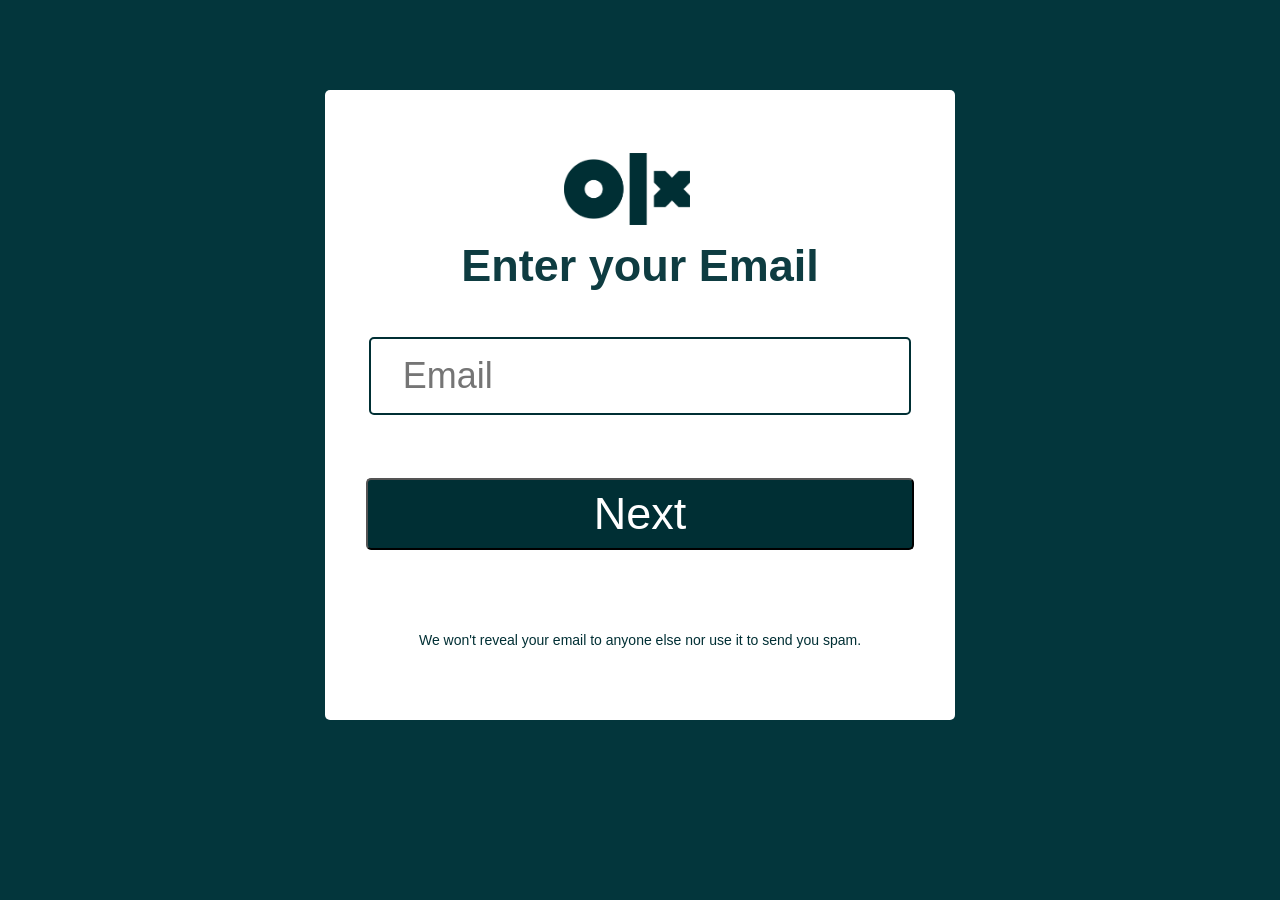
<file: email.html>
<!DOCTYPE html>
<html lang="en">

<head>
    <meta charset="UTF-8">
    <meta http-equiv="X-UA-Compatible" content="IE=edge">
    <meta name="viewport" content="width=device-width, initial-scale=1.0">
    <link rel="stylesheet" href="style.css">
    <link rel="stylesheet" href="https://cdnjs.cloudflare.com/ajax/libs/font-awesome/6.2.0/css/all.min.css">
    <link rel="icon" href="./images/olxbrowserlogo.jpg">
    <title>LoginEmail-OLX</title>
</head>

<body id="bodyemail">
    <div id="email">
        <div id="img1">
            <img src="./images/Logotyp_OLX_.png" alt="">
        </div>
        <div id="heading">
            <h3>Enter your Email</h3>
        </div>
        <div id="Email">
            <input type="email" id="mail" placeholder="Email">
        </div>
        <div id="Email">
            <button onclick="genMail()">Next</button>
        </div>
        <div id="pra">
            <p>We won't reveal your email to anyone else nor use it to send you spam.</p>
        </div>
    </div>
    <script src="app.js"></script>
</body>

</html>
</file>
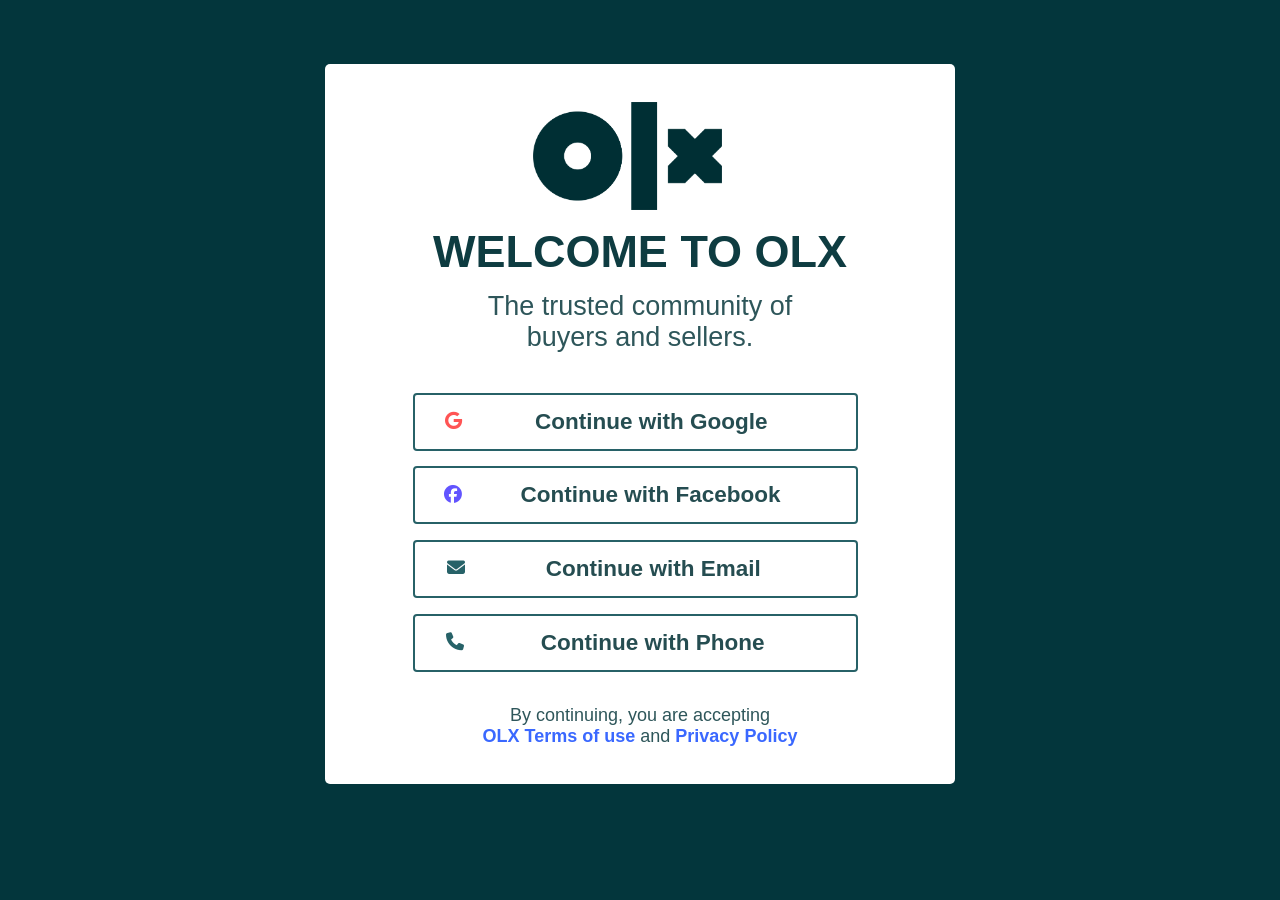
<file: login.html>
<!DOCTYPE html>
<html lang="en">

<head>
    <meta charset="UTF-8">
    <meta http-equiv="X-UA-Compatible" content="IE=edge">
    <meta name="viewport" content="width=device-width, initial-scale=1.0">
    <link rel="stylesheet" href="style.css">
    <link rel="stylesheet" href="https://cdnjs.cloudflare.com/ajax/libs/font-awesome/6.2.0/css/all.min.css">
    <link rel="icon" href="./images/olxbrowserlogo.jpg">
    <title>Login-OLX</title>
</head>

<body id="bodylogin">
    <div id="login">
        <div id="img">
            <img src="./images/Logotyp_OLX_.png" alt="">
        </div>
        <div id="heading">
            <h3>WELCOME TO OLX</h3>
            <p>The trusted community of <br> buyers and sellers.</p>
        </div>
        <div id="opt">
            <div class="option" onclick="login()">
                <table>
                    <tr class="createRow">
                        <td class="Col1"><i class="fa-brands fa-google icon"></i></td>
                        <td class="title">Continue with Google</td>
                    </tr>
                </table>
                <!-- <p><i class="fa-brands fa-google"></i>Continue with Google</p> -->
            </div>
            <div class="option Face" onclick="login()">
                <table>
                    <tr class="createRow">
                        <td class="Col1"><i class="fa-brands fa-facebook"></i></td>
                        <td class="title">Continue with Facebook</td>
                    </tr>
                </table>
                <!-- <p><i class="fa-brands fa-facebook"></i>Continue with Facebook</p> -->
            </div>
            <div class="option Email" onclick="login()">
                <table>
                    <tr class="createRow">
                        <td class="Col1"><i class="fa-solid fa-envelope"></i></td>
                        <td class="title">Continue with Email</td>
                    </tr>
                </table>
                <!-- <p><i class="fa-solid fa-envelope"></i>Continue with Email</p> -->
            </div>
            <div class="option Phone" onclick="login()">
                <table>
                    <tr class="createRow">
                        <td class="Col1"><i class="fa-solid fa-phone"></i></td>
                        <td class="title">Continue with Phone</td>
                    </tr>
                </table>
                <!-- <p><i class="fa-solid fa-phone"></i>Continue with Phone</p> -->
            </div>
            <div class="policy">
                <p>By continuing, you are accepting
                    <br> <b class="blue">OLX Terms of use</b> and <b class="blue">Privacy Policy</b>
                </p>
            </div>
        </div>
    </div>
    <script src="app.js"></script>
</body>

</html>
</file>
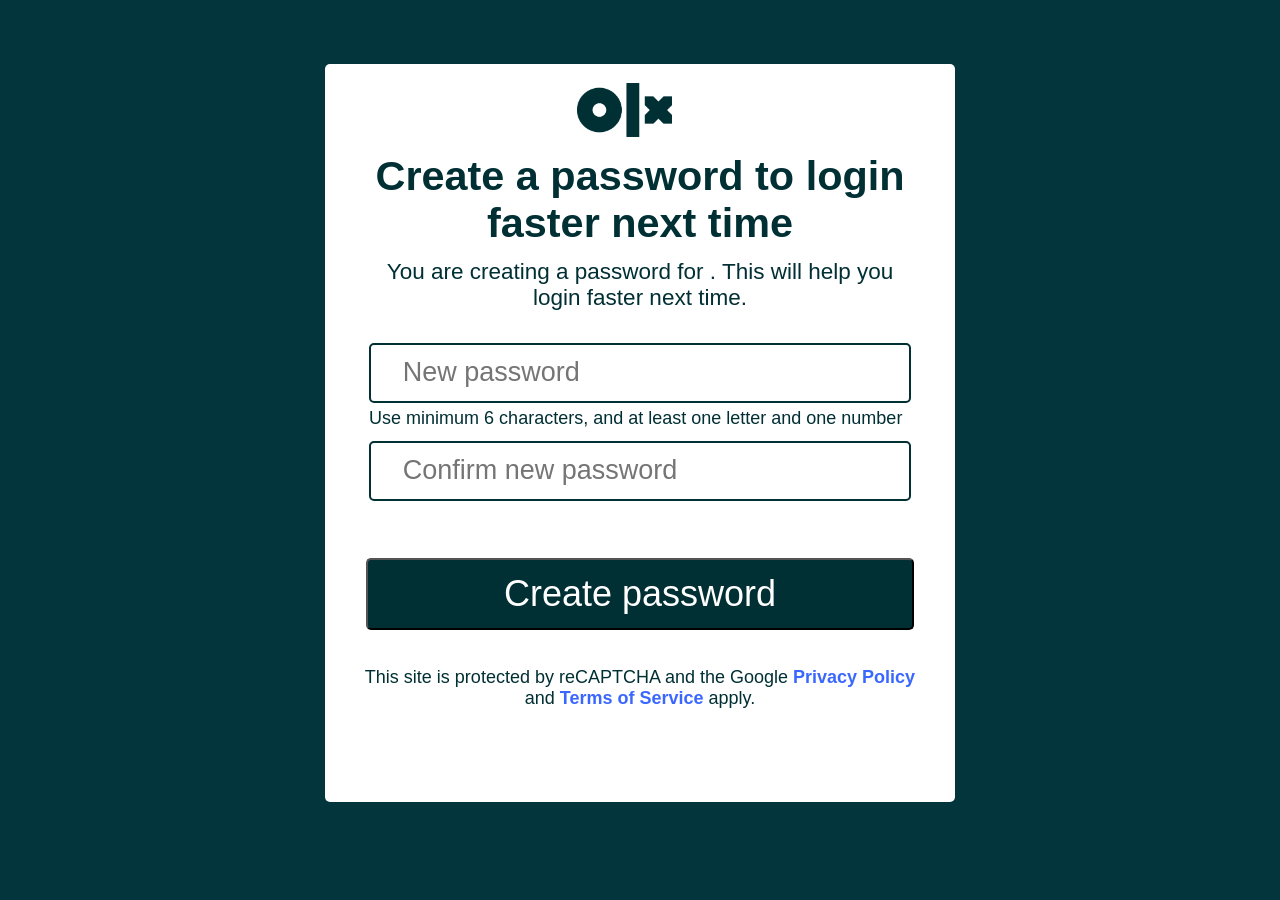
<file: PassCreate.html>
<!DOCTYPE html>
<html lang="en">

<head>
    <meta charset="UTF-8">
    <meta http-equiv="X-UA-Compatible" content="IE=edge">
    <meta name="viewport" content="width=device-width, initial-scale=1.0">
    <link rel="stylesheet" href="style.css">
    <link rel="stylesheet" href="https://cdnjs.cloudflare.com/ajax/libs/font-awesome/6.2.0/css/all.min.css">
    <link rel="icon" href="./images/olxbrowserlogo.jpg">
    <title>Password-OLX</title>
</head>

<body id="bodypass" onload="loadfun()">
    <div id="pass">
        <div id="imgpass">
            <img src="./images/Logotyp_OLX_.png" alt="">
        </div>
        <div id="headingpass">
            <h3>Create a password to login faster next time</h3>
            <p id="para">You are creating a password for <b id="getemail">sadiqkhanach@gmail.com</b>. This will help you
                login
                faster next time.</p>
        </div>
        <div id="Pass">
            <input type="password" id="newPass" placeholder="New password">
        </div>
        <div id="passCon">
            <p>Use minimum 6 characters, and at least one letter and one number</p>
        </div>
        <div id="Pass">
            <input type="password" id="conPass" placeholder="Confirm new password">
        </div>
        <div id="Pass">
            <button onclick="createpass()">Create password</button>
        </div>
        <div id="prapass">
            <p>This site is protected by reCAPTCHA and the Google <b class="blue">Privacy Policy</b> and <b
                    class="blue">Terms
                    of Service</b>
                apply.</p>
        </div>
    </div>
    <script src="app.js"></script>
</body>

</html>
</file>
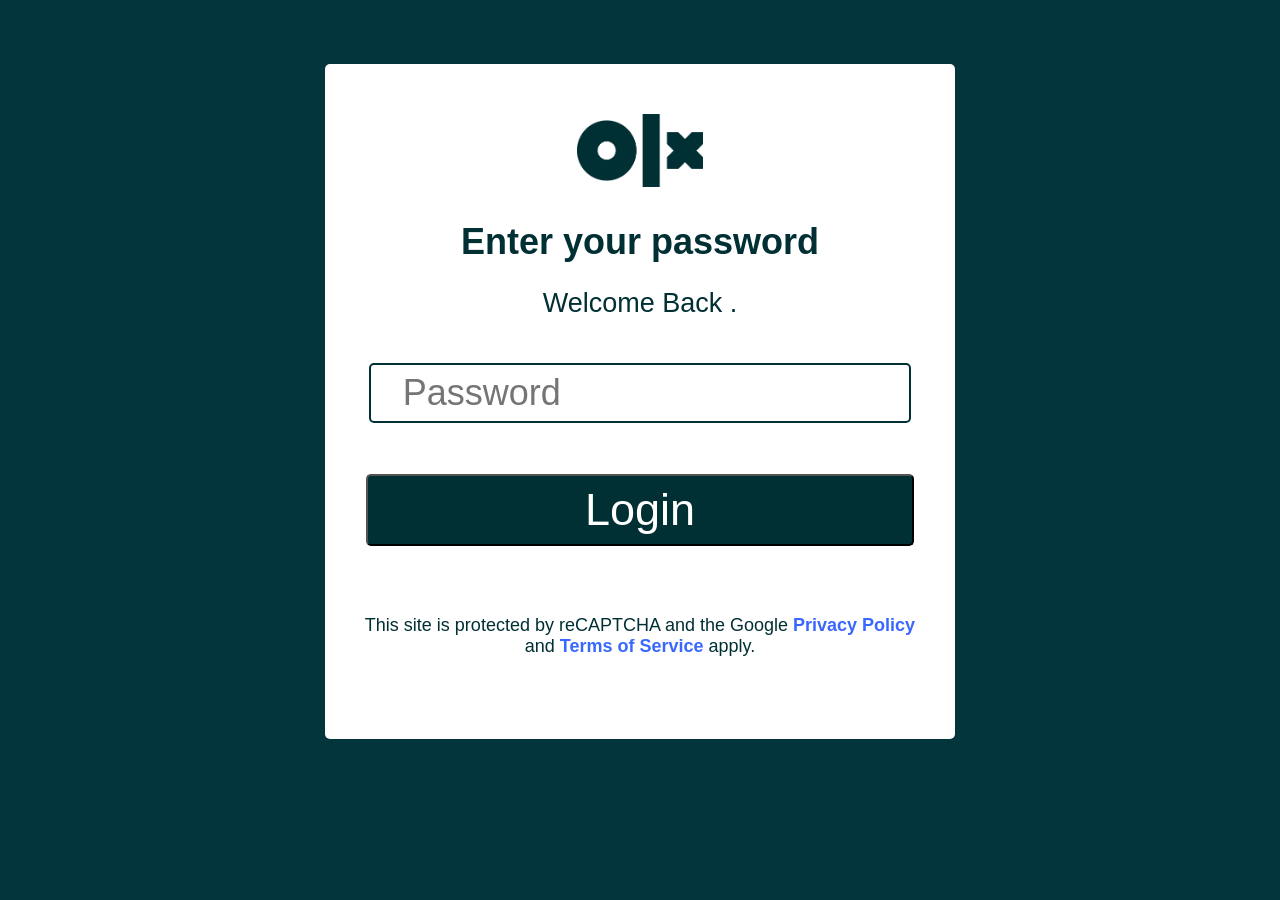
<file: passlogin.html>
<!DOCTYPE html>
<html lang="en">

<head>
    <meta charset="UTF-8">
    <meta http-equiv="X-UA-Compatible" content="IE=edge">
    <meta name="viewport" content="width=device-width, initial-scale=1.0">
    <link rel="stylesheet" href="style.css">
    <link rel="stylesheet" href="https://cdnjs.cloudflare.com/ajax/libs/font-awesome/6.2.0/css/all.min.css">
    <link rel="icon" href="./images/olxbrowserlogo.jpg">
    <title>Password-OLX</title>
</head>

<body id="bodypasslogin" onload="loadfun()">
    <div id="passlogin">
        <div id="imgpasslogin">
            <img src="./images/Logotyp_OLX_.png" alt="">
        </div>
        <div id="headingpasslogin">
            <h3>Enter your password</h3>
            <p id="para">Welcome Back <b id="getemail">sadiqkhanach@gmail.com</b>.</p>
        </div>
        <div id="Passlogin">
            <input type="password" id="pass" placeholder="Password">
        </div>
        <div id="Passlogin">
            <button onclick="loginpass()">Login</button>
        </div>
        <div id="prapasslogin">
            <p>This site is protected by reCAPTCHA and the Google <b class="blue">Privacy Policy</b> and <b
                    class="blue">Terms
                    of Service</b>
                apply.</p>
        </div>
    </div>
    <script src="app.js"></script>
</body>

</html>
</file>
<file: style.css>
body{
    margin: 0%;
    padding: 0%;
    font-family: 'Roboto', sans-serif;
    font-size: 14px;
    color: #002f34;
}

/*============== NavBar============== */
/* .col{
    border: 2px solid black;
} */
.header{
    background-color: #f7f8f9;
    box-shadow: 0 0 0px grey;
    position: sticky;
    top: 0%;
    z-index: 1;
}

.first-nav-img{
    width: 40px;
    margin: 10px auto;
    float: left ;
}
.Motors{
    /* border: 2px solid black; */
    margin: 20px auto;
}
.Motors i{
    color: #002f34;
}
.Motors i:hover{
    color: #6896fc;
}
.Motors a{
    text-decoration: none;
    display: flex;   
}
.Motors a p{
    margin-left: 10%;
    font-size: 12px;
    font-weight: bold;
    color: #002f34;
}
.Motors a p:hover{
    color: #6896fc;
}

.property{
    /* border: 2px solid black; */
    margin: 20px auto;
}
.property i{
    color: #002f34;
    margin-top: -5px;
}
.property i:hover{
    color: #6896fc;
}
.property a{
    text-decoration: none;
    display: flex;   
}
.property a p{
    margin-left: 10%;
    font-size: 12px;
    font-weight: bold;
    color: #002f34;
}
.property a p:hover{
    color: #6896fc;
}

.olxlogo{ 
 width: 60px;
 height: 50px;
 margin: 0px auto;
 float: left !important;
}

.select input{
    background-image: url("./images/angle-down-solid.svg");
    background-repeat: no-repeat;
    background-position: 95% 50%;
    background-size: 20px 20px;
    height: 50px;
    border-radius: 6px ;
}

.search_box{
    display: flex;
}

.search_box i{
    background-color: #002f34;
    color: white;
    border-radius: 0 6px 6px 0;
    cursor: pointer;
    height: 50px;
    width: 55px;
    padding: 18px 0px 0px 17px;

}
.searchclass{
    width: 100%;
    height: 50px;
    padding: 10px;
    font-size: 16px;
    border: 2px solid #002f34;
    border-radius: 6px 0px 0px 6px;
}
.login{
    margin:  15px auto;
}
.login a{
    color: #002f34 ;
    font-size: 18px;
    font-weight: bold;
}

.login a:hover{
    color: #002f34 ;
    text-decoration: none;
}
.selling_page{
    height: 50px;
    width: 100px;
    margin-top: 5px;
    margin-left: 15px;
    /* border: 2px solid black; */
}
.selling_page p{
    margin-top: -3px !important;
    margin-left: 5px !important;
    color: #002f34;
    font-weight: bold;
}
.selling_page button{
    width: 100%;
    height: 100%;
    border-style:solid ;
    border-width: 5px;
    border-top-color: #23e5db;
    border-left-color: #ffce32;
    border-right-color: #3a77ff;
    border-bottom-color: #3a40ff;
    font-size: 15px;
    cursor: pointer;
    border-radius: 40px;
    background-color: white;
    color: #002f34;
    display: flex;
    padding: 12px 0px 0px 19px;
}

/* .col{
    border: 2px solid black;
} */
.categories{
    background-color: white;
    box-shadow: 0 0 2px grey;
}
.nav-item{
    display: inline-block;
    color: #002f34;
    font-size: 14px;
    margin: 2% 0% 1% 1%;
    /* border: 2px solid black; */
}
#nav-link{
    font-weight: bold;
    color: #002f34;
}
.nav-item:hover{
    color: #00a49f;
}
/* .navbar{
    float: right;
    margin-left: 10% !important;
    display: none;s
} */
/* .toogle{
    display: none !important;
} */


@media screen and (min-width: 500px) {
    .toogle{
        display: none !important;
    }
    .collapse{
        display: block !important;
    }
}
@media screen and (min-width: 200px) {
    .toogle{
        display: line !important;
    }
}
/* ===========products=========== */

.card{
    margin-left: 15px;
    width: 250px !important;
    cursor: pointer;
}

.card-div{
    width: 111.5%;
    height: 160px !important;
    margin-left: -13px;
    background-color: #222;
    border-top-left-radius: 6px;
    border-top-right-radius: 6px;
    margin-top: -1vh;
    
}
.card-text{
    float: left;
}
.card-title{
    display: inline-block;
}

.cardimg{
   height: 100%;
   max-width: 80%;
   min-width: 50%;
   display: block;
   margin: 0px auto;
}
.button{
    /* border: 2px solid black; */
    display: flex;
    justify-content: center;
    margin-top: 2%;
   
}
.button button{
    background-color: white;
    height: 45px;
    width: 100px;
    font-weight: bold;
    font-family: 'Roboto', sans-serif;
    color: #002f34;
    font-size: 16px;
    border-color: #002f34;
    border-radius: 5px;
}
.button button:hover{
    border: 4px solid #002f34;
}
/* ============footer=========== */

.footer1{
    background-color: #f7f8f9;
    margin-top: 2%;
}
.footerimg img{
    width: 100%;
    height: 100%;
}
.footercontent h2{
    color: #002f34;
    font-family: 'Roboto', sans-serif;
    font-weight: bold;
    font-size: 1.5rem !important;
}
.footercontent P{
    color: #002f34;
    font-family: 'Roboto', sans-serif;
    font-size: 1rem !important;
    text-align: left !important;
}
.footerapp p{
    color: #002f34;
    font-weight: bold;
    font-family: 'Roboto', sans-serif;
    text-align: left !important;
    
}
.footerapp img{
    width: 30%;
    cursor: pointer;
    margin-top: 10px;
    margin-bottom: 20px;
}

.footer2{
    background-color: #ebeeef; 
    /* height: 180px; */
}
.footer2content{
    color: #002f34;
    font-family: 'Roboto', sans-serif;
}
.footer2content h5{
   font-size: 16px;
   font-weight: bolder;
}
.footer2content p{
    font-size: 14px;
    margin-bottom: 1% !important;
    color: #0b363b8b;
    display: flex;
    text-align: left !important;
 }
 .footer2content p:hover{
   color: #002f34;
   cursor: pointer;
 }
.footerappimg{
    width: 5% !important;
}
.footerappimg2{
    margin-top: 20px;
    width: 30%;
    cursor: pointer;
    margin-bottom: 10px;
}
.footerapp2 p{
    font-weight: bold;
    color: #002f34;
    display: flex;
    /* text-align: left !important; */
    /* float: left !important; */
    /* border: 2px solid black; */
}
.footer3{
    background-color: #002f34;
    height: 50px;
    color: white;
}
.col p{
    text-align: right;
    margin: 0.5%;
    font-size: 14px;
}
/* ===============Login page============ */
#bodylogin{
    display: flex;
    justify-content: center;
    background-color: #03363c;
}
#login{
    display: inline-block;
    justify-content: center;
    margin-top: 5%;
    width: 70vh;
    height: 80vh;
    background-color: white ;
    border-radius: 5px;
}
#img img{
    margin-left: 33%;
    margin-top: 6%;
    width: 30%;
    height: 17%;
}
#heading h3{
    color: rgba(3, 51, 56, 0.827);
    text-align: center;
    font-size: 5vh !important;
    font-weight: bold !important;
    margin-top: 2%;
}

#heading p{
    color: rgba(3, 51, 56, 0.827);
    text-align: center;
    font-size: 3vh;
    margin-top: -5%;
}
#opt{
    display: inline-block;
    justify-content: center;
}
.option{
    display: inline-block;
    width: 70%;
    height: 6vh !important;
    border: 2px solid #04484fdb;
    border-radius: 4px;
    /* font-size: 16px; */
    text-align: center;
    font-weight: bold;
    color: #03363cee;
    margin-top: 2%;
    margin-left: 14%;
    cursor: pointer;
}
.option:hover{
    border: 4px solid #04484fdb;
    font-weight: bolder;
}
table{
    margin:  auto;
    font-size: 2vh;
    width: 90%;
    height: 6vh !important;


}
.col1{
    width: 10%;
}
.col1 i{
    /* width: 10%;
    height: 10%; */
    font-size: 2.5vh;
}
.title{
    font-size: 2.5vh;
    color: #002f34da;
}

/* .option p{
    margin-top: 2.5% !important;
    display: flex;
    justify-content: center;
    margin-left: -15%;
    font-size: 2vh;
} */
.option i{
    /* padding-right: 4vh; */
    color: rgba(255, 0, 0, 0.671)
}
.Face i{
    /* padding-right: 3vh; */
    color: rgba(21, 0, 255, 0.671)
}
/* .Face p{
    margin-left: -5vh;
} */

.Email i{ 
    /* padding-right: 5vh; */
    color: #04484fdb;
}
/* .Email p{ 
    margin-left: -8vh;
} */
.Phone i{
    color: #04484fdb;
}
.policy{
    display: flex;
    justify-content: center;
    text-align: center;
    margin-top: 2%;
}
.policy p{
    font-size: 2vh;
    color: rgba(3, 51, 56, 0.827);
}
.blue{
    color: #3a68ff;
}
.blue:hover{
    cursor: pointer;
}
/* ================Login-Email============= */
#bodyemail{
    display: flex;
    justify-content: center;
    background-color: #03363c;
}
#email{
    display: inline-block;
    justify-content: center;
    margin-top: 7%;
    width: 70vh;
    height: 70vh;
    background-color: white ;
    border-radius: 5px;
}
#img1 img{
    margin-left: 38%;
    margin-top: 10%;
    width: 20%;
    height: 12%;
}
#heading h3{
    text-align: center;
    color: rgba(3, 51, 56, 0.958);
    font-size: 5vh !important;
}
#Email{
    display: flex;
    justify-content: center;
}
#Email input {
    width: 80%;
    height: 8vh;
    border-radius: 5px;
    padding-left: 5%;
    font-size: 4vh;
    border: 2px solid #002f34;
}
#Email input:hover{
    border-color: rgb(10, 131, 140);
}

#Email button {
    width: 87%;
    height: 8vh;
    border-radius: 5px;
    font-size: 5vh;
    margin-top: 10%;
    background-color: #002f34;
    color: white;
}
#Email button:hover{
    width: 88%;
    font-size: 6vh;
}
#pra{
    text-align: center;
    width: 90%;
    margin:auto 5%;
    margin-top: 13%;
}
/* =============passwordcreate=========== */
#bodypass{
    display: flex;
    justify-content: center;
    background-color: #03363c;
}
#pass{
    display: inline-block;
    justify-content: center;
    margin-top: 5%;
    width: 70vh;
    height: 82vh;
    background-color: white ;
    border-radius: 5px;
}
#imgpass img{
    margin-left: 40%;
    margin-top: 3%;
    width: 15%;
    height: 5%;
}
#headingpass h3{
    margin: auto 5%;
    margin-top: 2%;
    font-size: 4.6vh;
    text-align: center;
}

#headingpass p{
    margin: auto 6%;
    margin-top: 2%;
    text-align: center;
    font-size: 2.5vh;
    margin-bottom: 6%;
}

#Pass{
    display: flex;
    justify-content: center;
    
}
#Pass input {
    width: 80%;
    height: 6vh;
    border-radius: 5px;
    padding-left: 5%;
    font-size: 3vh;
    border: 2px solid #002f34;
    margin-top: -1%;
}
#Pass input:hover{
    border-color: rgb(10, 131, 140);
}

#Pass button {
    width: 87%;
    height: 8vh;
    border-radius: 5px;
    font-size: 4vh;
    margin-top: 9%;
    background-color: #002f34;
    color: white;
    padding-top: 0.3vh !important;
}
#Pass button:hover{
    width: 88%;
    font-size: 5vh;
}
#passCon{
    margin: auto 7%;
    margin-top: -2%;
}
#passCon p{
    font-size: 2vh;
}
#prapass{
    text-align: center;
    width: 90%;
    margin:auto 5%;
    margin-top: 6%;

}
#prapass p{
   font-size: 2vh;

}

/* ============passlogin============== */
#bodypasslogin{
    display: flex;
    justify-content: center;
    background-color: #03363c;
}
#passlogin{
    display: inline-block;
    justify-content: center;
    margin-top: 5%;
    width: 70vh;
    height: 75vh;
    background-color: white ;
    border-radius: 5px;
}
#imgpasslogin img{
    margin-left: 40%;
    margin-top: 8%;
    width: 20%;
    height: 9%;
}
#headingpasslogin h3{
    margin: auto 5%;
    margin-top: 5%;
    font-size: 4vh;
    text-align: center;
}

#headingpasslogin p{
    margin: auto 6%;
    margin-top: 4%;
    text-align: center;
    font-size: 3vh;
    margin-bottom: 6%;
}

#Passlogin{
    display: flex;
    justify-content: center;
}
#Passlogin input {
    width: 80%;
    height: 6vh;
    border-radius: 5px;
    padding-left: 5%;
    font-size: 4vh;
    border: 2px solid #002f34;
    margin-top: 1%;
}
#Passlogin input:hover{
    border-color: rgb(10, 131, 140);
}

#Passlogin button {
    width: 87%;
    height: 8vh;
    border-radius: 5px;
    font-size: 5vh;
    margin-top: 8%;
    background-color: #002f34;
    color: white;
}
#Passlogin button:hover{
    width: 88%;
    font-size: 6vh;
}
#prapasslogin{
    text-align: center;
    width: 90%;
    margin:auto 5%;
    margin-top: 11%;

}
#prapasslogin{
    font-size: 2vh;
}

/* ==================products new page================== */
.fullimg{
    width: 100%;
    height: 100vmax;
    /* border: 2px solid black; */
}
.detail{
    display: inline-block;
    width: 100%;
    height: 100vmax;
    /* border: 2px solid black; */
}
.image{
    margin-top: 0.5%;
    width: 100%;
    height: 40%;
    border: 2px solid rgb(25, 25, 25);
    background-color: rgb(15, 14, 14);
    border-radius: 5px;
}
.proImg{
    border-radius: 2px;
    max-width: 90%;
    min-width: 20%;
    height: 39.5vmax;
    display: block;
    margin: auto;
    margin-bottom: 2%;
}
.des{
    margin-top: 5%;
    width: 100%;
    height: 50vh;
    border: 1px solid rgb(185, 183, 183);
    border-radius: 5px;
    
}
.amount{
    margin-top: 1.5%;
    width: 100%;
    height: 20vh;
    border: 1px solid rgb(185, 183, 183);
    border-radius: 5px;
}
@media screen and (min-width: 500px) {
    .amount{
        margin-top: 1.5% !important;
    }
}
@media screen and (min-width: 200px) {
    .amount{
        margin-top: -7vh;
    }
}
.SP{
    margin-top: 5%;
    width: 100%;
    height: 22vh;
    border: 1px solid rgb(185, 183, 183);
    border-radius: 5px;
}
.deshead{
    margin-left: 2%;
    margin-top: 1%;
    color: #002f34;
    font-size: 3vh;
    font-weight: bolder ;
}
.despra{
    margin-left: 2.5% !important;
    margin-top: 1%;
    display: flex;
    color: #002f34;
    font-size: 2.4vh !important;
    
}
.desPra{
    margin-left: 2.5% !important;
    margin-top: -1%;
    color: #002f34;
    text-align: left !important;
    font-size: 2vh !important;
}
.line{
    margin-bottom: -0.5%;
}
.Ahead{
    margin-top: 2% !important;
    margin-left: 4% !important;
    font-size: 4vh !important;
    display: inline-block;
    font-weight: bold;
    color: #002f34;
}
.price{
    color: #002f34 !important;
}
.amount p {
    text-align: left;
    margin-left: 5%;
    font-size: 1.6vh;
    color: #002f34;
}
.head{
    margin-left: 3vh !important;
    font-size: 3vh !important;

}
.Location{
    font-size: 2.2vh !important;
    margin-top: 2vh !important;
}
.sell{
    font-size: 3vh !important;
    font-weight: 600;
}
#chatUser{
    cursor: pointer;
    border-radius: 0.5vh;
    border: 2px solid #002f34;
    width: 80%;
    height: 6vh;
    margin-left: 10%;
    margin-top: 4vh;
    background-color: #002f34;
}
#chatUser p{
    text-align: center;
    font-size: 3vh;
    font-weight: 600;
    color: white;
}
#chatUser:hover{
    background-color: white;
}
#chatUser p:hover{
    color: #002f34;
}
.mapouter {
    position: relative;
    text-align: right;
    width: 90%;
    height: 90%;
    margin-left: 5%;
}

.gmap_canvas {
    overflow: hidden;
    background: none !important;
    width: 90%;
    height: 90%;
    margin-left: 5%;
}

.gmap_iframe {
    height: 88% !important;
}
.map{
    height: 30vh;
}
/* =======addpost======== */
.post{
    background-color: #dbe2e28a;
    text-align: center;
}
.post img{
    width: 8vh;
    height: 6vh;
    float: left;
}
.post h3{
    font-size: 4vh;
    padding-top: 1vh;
    padding-bottom: 1vh;
    font-family: 'Roboto', sans-serif;
    font-weight: bolder;
    color: #002f34;
}
.ads{
    /* border: 2px solid black; */
    width: 95%;
    margin:  3vh auto;
}
.ROW{
    /* border: 2px solid black; */
    display: flex;
    margin-top: 1vh;
}
.col1{
    border: 2px solid #002f34;
    border-radius: 5px;
    width: 30% !important;
}
.col1 p{
    font-family: 'Roboto', sans-serif;
    font-weight: bolder;
    color: #002f34;
    font-size: 2.5vh;
    margin: auto;
    text-align: center;
    margin-top: 2%;
}
.col2{
    width: 70% !important;
    /* border: 2px solid black; */
}
.col2 input{
    width: 95%;
    height: 100%;
    font-size: 3vh;
    margin-left: 2.5%;
    border: 2px solid #002f34;
    border-radius: 5px;
    padding-left: 3%;
    padding-bottom: 1%;
    padding-top: 0.5%;
}

.col3{
    border: 2px solid #002f34;
    border-radius: 5px;
    width: 30% !important;
    height: 22vh;
}
.col3 p{
    font-family: 'Roboto', sans-serif;
    font-weight: bolder;
    color: #002f34;
    font-size: 2.5vh;
    margin: auto;
    text-align: center;
    margin-top: 2%;
    padding-top: 8vh;

}
.col4{
    width: 70% !important;
    height: 22vh;
    /* border: 2px solid black; */
}
.col4 textarea{
    width: 95%;
    height: 100%;
    font-size: 3vh;
    margin-left: 2.5% ;
    border: 2px solid #002f34;
    border-radius: 5px;
    padding-left: 3%;
    padding-bottom: 1%;
    padding-top: 0.5%;
}
.col4 input{
    width: 95%;
    height: 100%;
    font-size: 3vh;
    margin-left: 2.5% ;
    border: 2px solid #002f34;
    border-radius: 5px;
    padding-left: 3%;
    padding-bottom: 1%;
    padding-top: 0.5%;
}
.PostImage{
    /* border: 2px solid #002f34; */
    width: 66.4% !important;
    height: 22vh;
    border-radius: 5px;
    margin-left: 1.9% !important ;
}
.postimg{
    margin-top: 2vh;
    width: 100% !important;
    margin-left: -0% !important;
    font-size: 2.5vh !important;
} 
.postButton{
    width: 98%;
    height: 5vh;
    border: 2px solid #002f34;
    margin-top: 3vh;
    border-radius: 2vh;
    text-align: center;
    font-size: 3vh;
    font-family: 'Roboto', sans-serif;
    font-weight: bolder;
    color: white;
    background-color: #002f34ef;
}
.postButton:hover{
    border: 2px solid #002f34;
    color: #002f34;
    background-color: white;
}
</file>
